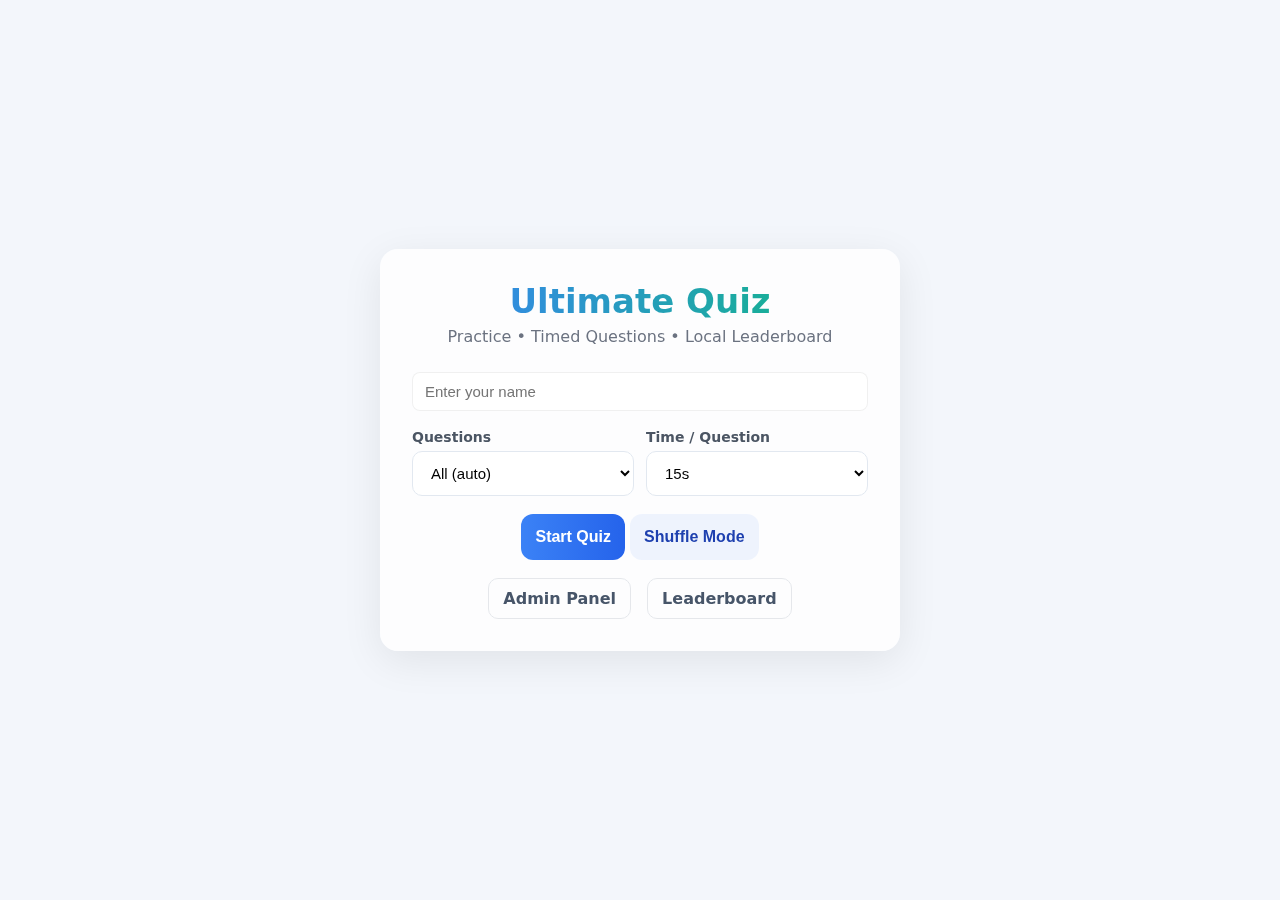
<file: index.html>
<!doctype html>
<html lang="en">
<head>
  <meta charset="utf-8" />
  <meta name="viewport" content="width=device-width,initial-scale=1" />
  <title>Quiz App — Home</title>
  <link rel="stylesheet" href="style.css">
</head>

<body>

  <div class="home-card">
    
    <h1 class="brand-title">Ultimate Quiz</h1>
    <p class="subtitle">Practice • Timed Questions • Local Leaderboard</p>

    <div class="input-group">
      <input id="name" type="text" placeholder="Enter your name" class="modern-input"/>
    </div>

    <div class="dual-row">
      <div class="field">
        <label class="field-label">Questions</label>
        <select id="qcount" class="modern-input">
          <option value="auto">All (auto)</option>
          <option value="3">3</option>
          <option value="5">5</option>
          <option value="10">10</option>
        </select>
      </div>

      <div class="field">
        <label class="field-label">Time / Question</label>
        <select id="timePerQ" class="modern-input">
          <option value="10">10s</option>
          <option value="15" selected>15s</option>
          <option value="20">20s</option>
          <option value="30">30s</option>
        </select>
      </div>
    </div>

    <div class="btn-row">
      <button id="startBtn" class="big-btn primary-btn">Start Quiz</button>
      <button id="startShuffle" class="big-btn secondary-btn">Shuffle Mode</button>
    </div>

    <div class="link-row">
      <a href="admin.html" class="link-btn">Admin Panel</a>
      <a href="result.html" class="link-btn">Leaderboard</a>
    </div>

  </div>

  <script src="script.js"></script>
  <script>
    document.getElementById('startBtn').addEventListener('click', () => startFromIndex(false));
    document.getElementById('startShuffle').addEventListener('click', () => startFromIndex(true));

    function startFromIndex(shuffle) {
      const name = document.getElementById('name').value.trim() || 'Anonymous';
      const qcount = document.getElementById('qcount').value;
      const timePerQ = parseInt(document.getElementById('timePerQ').value, 10) || 15;

      localStorage.setItem('quiz_session', JSON.stringify({ name, qcount, timePerQ, shuffle }));
      location.href = 'quiz.html';
    }
  </script>

</body>
</html>
</file>
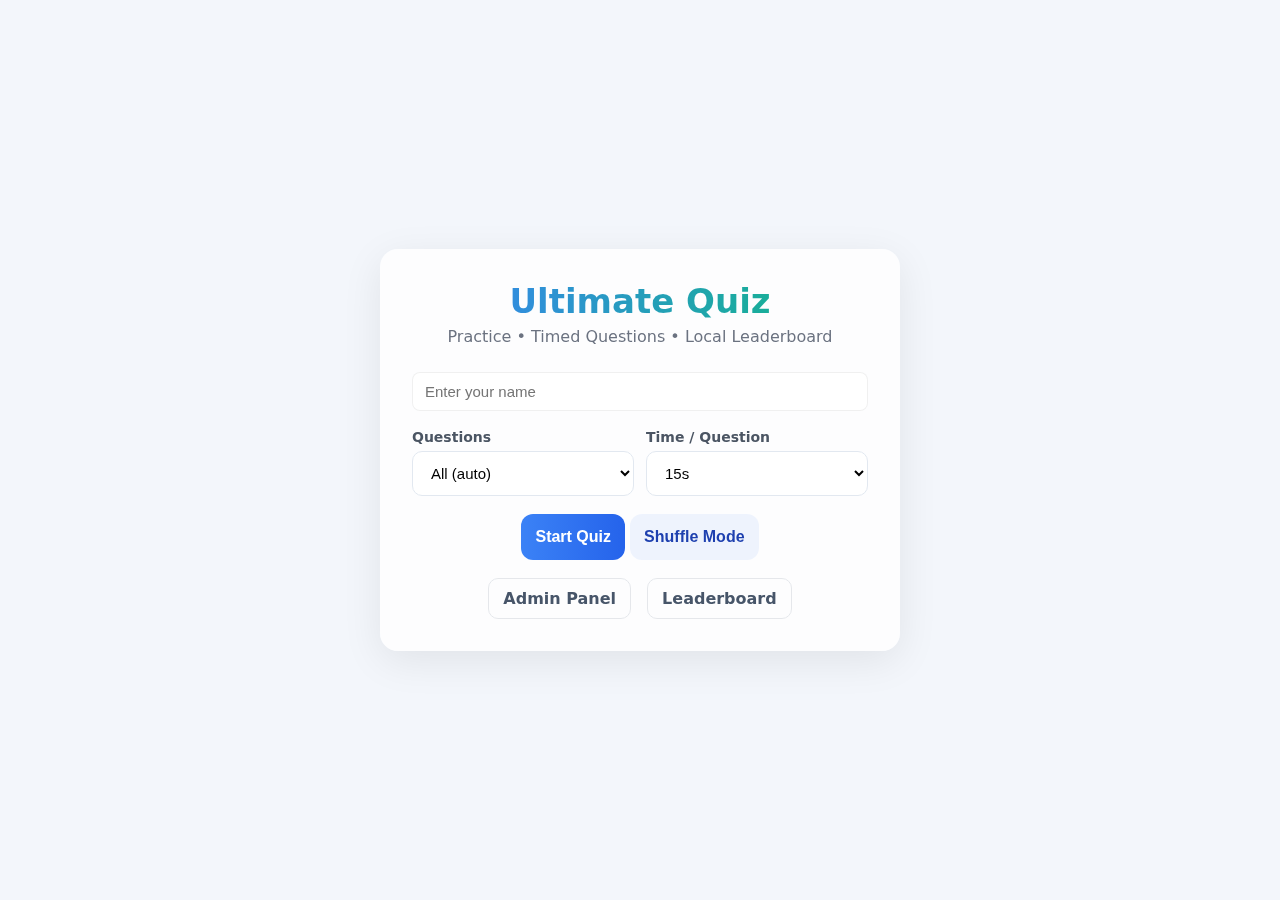
<file: admin.html>
<!doctype html>
<html lang="en">
<head>
  <meta charset="utf-8" />
  <meta name="viewport" content="width=device-width,initial-scale=1" />
  <title>Quiz — Admin</title>
  <link rel="stylesheet" href="style.css">
</head>
<body>
  <div class="container admin-card">
    <h1>Admin Panel</h1>
    <p class="muted">Password: <strong>admin123</strong></p>

    <div id="adminArea">
      <div class="card">
        <label class="small">Question text</label>
        <textarea id="qtext" placeholder="Write the question"></textarea>

        <div class="form-row">
          <input id="a0" placeholder="Option A" />
          <input id="a1" placeholder="Option B" />
        </div>
        <div class="form-row">
          <input id="a2" placeholder="Option C" />
          <input id="a3" placeholder="Option D" />
        </div>

        <div class="form-row split">
          <select id="correct">
            <option value="">Select correct</option>
            <option value="0">Option A</option>
            <option value="1">Option B</option>
            <option value="2">Option C</option>
            <option value="3">Option D</option>
          </select>
          <input id="tag" placeholder="Tag (optional)"/>
        </div>

        <div class="form-row">
          <button class="btn" id="saveQ">Save Question</button>
          <button class="btn ghost" id="clearQ">Clear</button>
          <button class="btn warn" id="delAll">Delete All Questions</button>
        </div>
      </div>

      <div class="card" style="margin-top:12px">
        <h3>Existing Questions</h3>
        <div id="qList" class="q-list"></div>
        <div style="margin-top:8px" class="form-row">
          <button class="btn ghost" id="exportQs">Export Questions</button>
          <input type="file" id="importFile" accept=".json" style="display:none"/>
          <button class="btn ghost" onclick="document.getElementById('importFile').click()">Import Questions</button>
        </div>
      </div>
    </div>

    <div style="margin-top:12px">
      <a href="index.html" class="btn ghost">Back to Home</a>
    </div>
  </div>

  <script src="script.js"></script>
  <script>
    // ensure admin actions use correct functions in script.js
    (function adminInit(){
      // require password prompt
      const pass = prompt("Enter admin password:");
      if(pass !== 'admin123'){ alert('Wrong password.'); window.location.href = 'index.html'; return; }
      refreshAdminList();

      document.getElementById('saveQ').addEventListener('click', () => {
        const q = document.getElementById('qtext').value.trim();
        const a0 = document.getElementById('a0').value.trim();
        const a1 = document.getElementById('a1').value.trim();
        const a2 = document.getElementById('a2').value.trim();
        const a3 = document.getElementById('a3').value.trim();
        const correct = document.getElementById('correct').value;
        const tag = document.getElementById('tag').value.trim();
        if(!q || !a0 || !a1 || !a2 || !a3 || correct === ""){ alert('Fill all fields and select correct option'); return; }
        addQuestion({ q, a: [a0,a1,a2,a3], correct: parseInt(correct,10), tag });
        clearForm();
        refreshAdminList();
      });

      document.getElementById('clearQ').addEventListener('click', clearForm);
      document.getElementById('delAll').addEventListener('click', () => {
        if(confirm('Delete all questions?')) deleteAllQuestions();
        refreshAdminList();
      });

      document.getElementById('exportQs').addEventListener('click', exportQuestions);
      document.getElementById('importFile').addEventListener('change', importQuestionsFile);
    })();

    function clearForm(){
      document.getElementById('qtext').value=''; document.getElementById('a0').value=''; document.getElementById('a1').value=''; document.getElementById('a2').value=''; document.getElementById('a3').value=''; document.getElementById('correct').value=''; document.getElementById('tag').value='';
    }

    function refreshAdminList(){
      const qlist = document.getElementById('qList');
      const qs = getStoredQuestions();
      qlist.innerHTML = '';
      qs.forEach((item, i) => {
        const row = document.createElement('div');
        row.className = 'q-item';
        row.innerHTML = `<div style="display:flex;justify-content:space-between;align-items:center">
          <div style="font-weight:600">Q${i+1}</div>
          <div style="display:flex;gap:6px">
            <button class="btn ghost" onclick="editQuestion(${i})">Edit</button>
            <button class="btn warn" onclick="removeQuestion(${i})">Delete</button>
          </div></div>
        <div style="margin-top:6px">${escapeHtml(item.q)}</div>
        <div class="small muted" style="margin-top:6px">Options: ${escapeHtml(item.a.join(' | '))} — Correct: ${escapeHtml(item.a[item.correct]||'')}</div>`;
        qlist.appendChild(row);
      });
    }

    function editQuestion(i){
      const qs = getStoredQuestions();
      const item = qs[i];
      document.getElementById('qtext').value = item.q;
      document.getElementById('a0').value = item.a[0] || '';
      document.getElementById('a1').value = item.a[1] || '';
      document.getElementById('a2').value = item.a[2] || '';
      document.getElementById('a3').value = item.a[3] || '';
      document.getElementById('correct').value = item.correct;
      document.getElementById('tag').value = item.tag || '';
      // modify addQuestion to update this index by removing and inserting on save
      // We'll delete old and then add new on save
      removeQuestion(i);
    }

    function removeQuestion(i){
      deleteQuestion(i);
      refreshAdminList();
    }

    function importQuestionsFile(e){
      const f = e.target.files[0];
      if(!f) return;
      const r = new FileReader();
      r.onload = () => {
        try {
          const arr = JSON.parse(r.result);
          if(!Array.isArray(arr)) throw new Error('Invalid format');
          saveQuestionsToStorage(arr);
          alert('Imported questions.');
          refreshAdminList();
        } catch(err){ alert('Import failed: ' + err.message); }
      };
      r.readAsText(f);
    }
  </script>
</body>
</html>
</file>
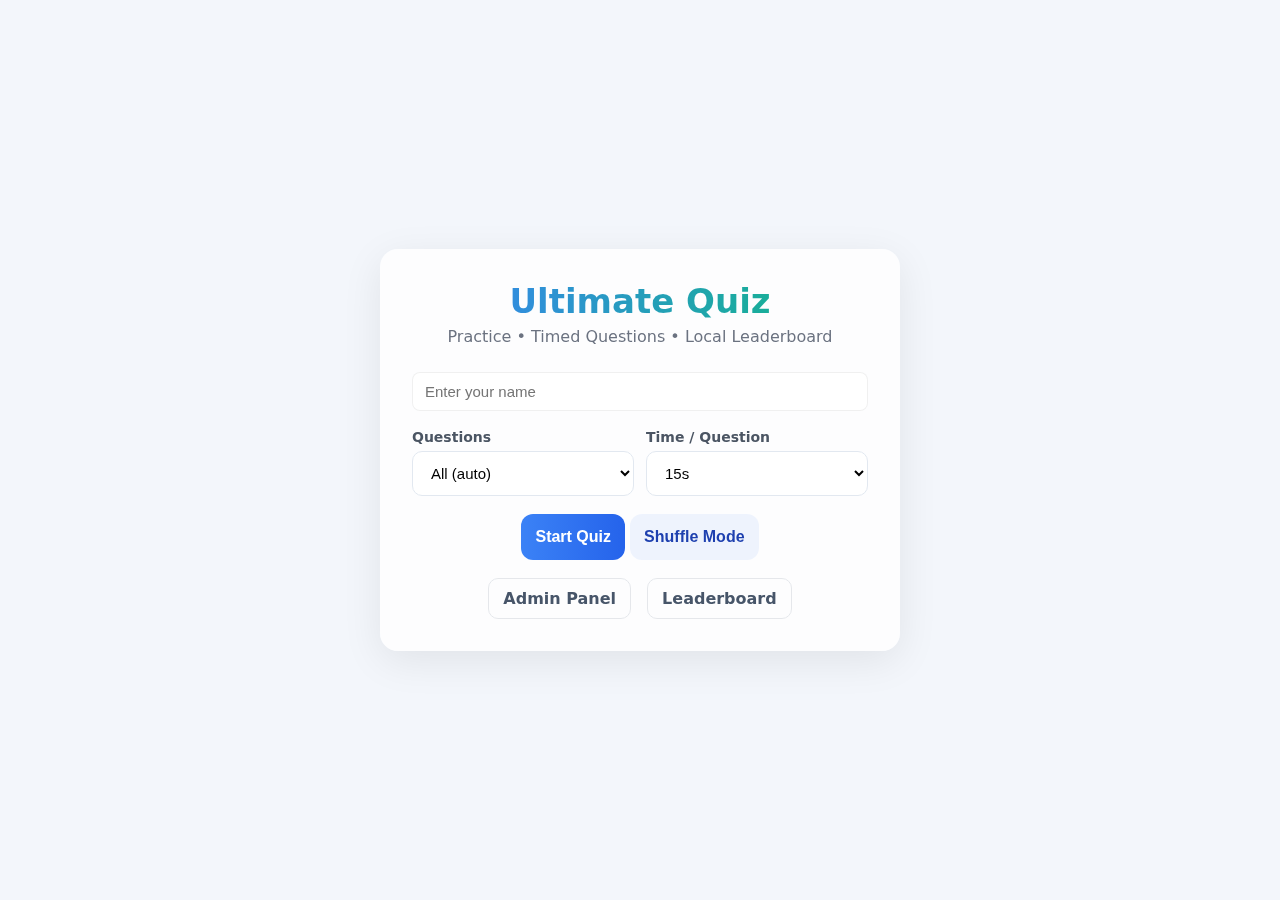
<file: quiz.html>
<!doctype html>
<html lang="en">
<head>
  <meta charset="utf-8" />
  <meta name="viewport" content="width=device-width,initial-scale=1" />
  <title>Quiz — Play</title>
  <link rel="stylesheet" href="style.css">
</head>
<body>
  <div class="container quiz-card">
    <header class="quiz-header">
      <div>
        <h2 id="welcome"></h2>
        <div class="small muted">Question <span id="curIdx">1</span> / <span id="totalQ">1</span></div>
      </div>
      <div>
        <div id="timer" class="timer">Time: <span id="timeLeft">15</span>s</div>
        <div class="controls">
          <button class="btn ghost" onclick="window.location='index.html'">Home</button>
          <button class="btn ghost" onclick="openAdmin()">Admin</button>
        </div>
      </div>
    </header>

    <div id="progressWrap"><div id="progressBar"></div></div>

    <main>
      <div id="questionText" class="question">Loading...</div>
      <div id="options" class="options"></div>

      <div class="meta">
        <div id="feedback" class="small muted"></div>
        <div class="meta-actions">
          <button class="btn ghost" onclick="skipQ()">Skip</button>
          <button class="btn" onclick="submitQ()">Submit</button>
        </div>
      </div>
    </main>
  </div>

  <audio id="tick" src="https://actions.google.com/sounds/v1/alarms/beep_short.ogg"></audio>
  <audio id="ding" src="https://actions.google.com/sounds/v1/cartoon/clang_and_wobble.ogg"></audio>

  <script src="script.js"></script>
  <script>
    // quiz page logic glue
    let session = JSON.parse(localStorage.getItem('quiz_session') || '{}');
    if(!session || !session.name){
      // fallback: redirect to home if session missing
      location.href = 'index.html';
    }

    // initialize: read questions (script.js exposes loadQuestions)
    (async function initQuiz(){
      document.getElementById('welcome').innerText = `Hello, ${session.name}`;
      const {questions, error} = await loadQuestions(); // from script.js
      if(error){
        alert('Unable to load questions: ' + error + '. Open admin to add questions or ensure questions.json is present.');
        location.href = 'admin.html';
        return;
      }

      // build working set
      let working = [...questions];
      if(session.qcount && session.qcount !== 'auto'){
        const c = parseInt(session.qcount,10);
        if(!isNaN(c)) working = working.slice(0, c);
      }
      if(session.shuffle) shuffleArray(working);

      startQuizWithSet(working, session.timePerQ, session.name);
    })();
  </script>
</body>
</html>
</file>
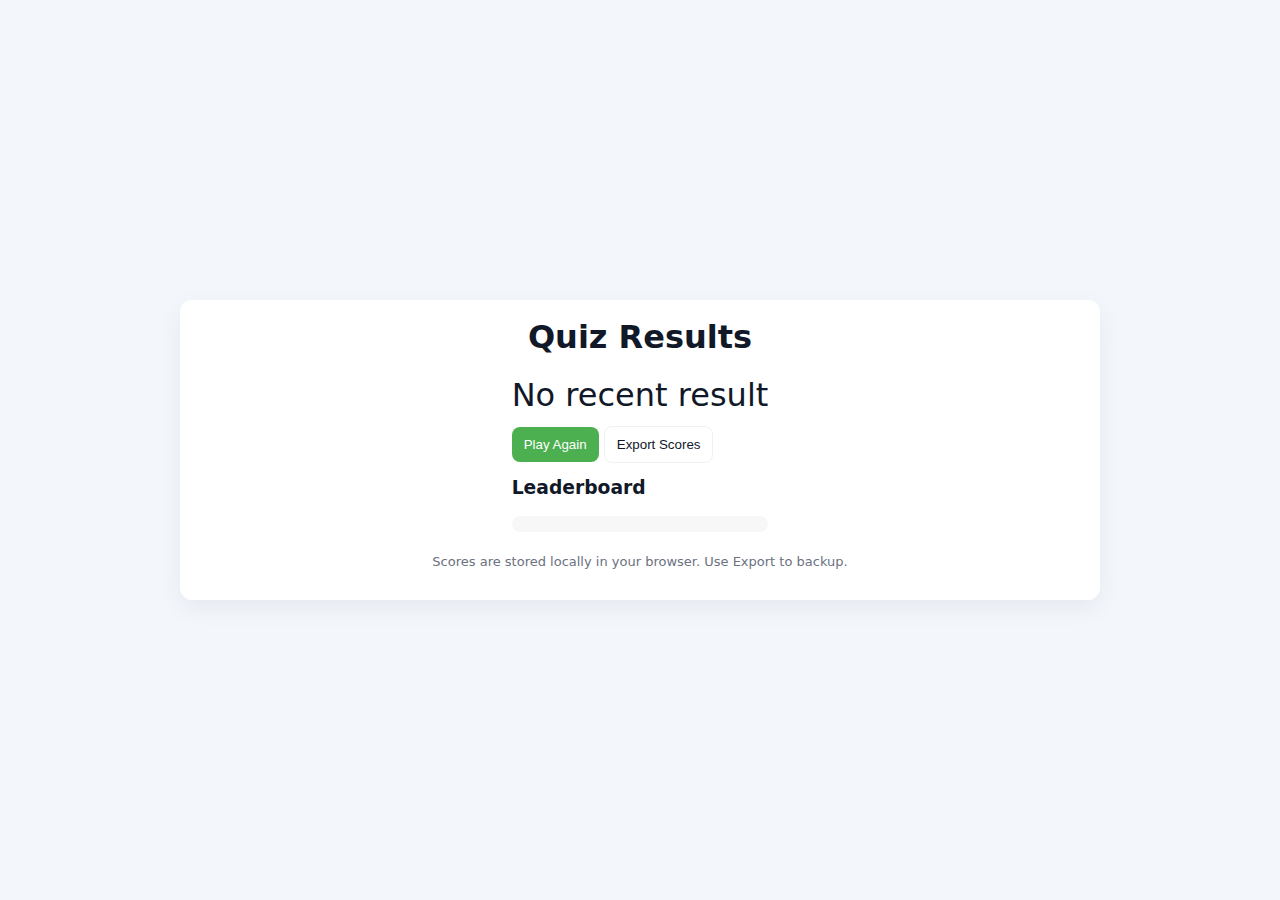
<file: result.html>
<!doctype html>
<html lang="en">
<head>
  <meta charset="utf-8" />
  <meta name="viewport" content="width=device-width,initial-scale=1" />
  <title>Quiz — Result</title>
  <link rel="stylesheet" href="style.css">
</head>
<body>
  <div class="container center-card">
    <h1>Quiz Results</h1>

    <div id="resultBox" class="card">
      <div class="center">
        <div class="scoreBig" id="scoreText">0 / 0</div>
        <div class="small muted" id="scorePerc">0%</div>
      </div>

      <div style="margin-top:12px">
        <button class="btn" onclick="location.href='index.html'">Play Again</button>
        <button class="btn ghost" onclick="exportScores()">Export Scores</button>
      </div>

      <h3 style="margin-top:14px">Leaderboard</h3>
      <div id="leaderboard" class="leaderboard"></div>
    </div>

    <p class="small muted" style="margin-top:10px">Scores are stored locally in your browser. Use Export to backup.</p>
  </div>

  <script src="script.js"></script>
  <script>
    // read latest run result (saved by script.js's finishQuiz)
    (function render(){
      const last = JSON.parse(localStorage.getItem('last_result') || 'null');
      if(last){
        document.getElementById('scoreText').innerText = `${last.score} / ${last.total}`;
        const perc = Math.round((last.score/last.total)*100);
        document.getElementById('scorePerc').innerText = `${perc}% — ${last.name} on ${new Date(last.when).toLocaleString()}`;
      } else {
        document.getElementById('scoreText').innerText = `No recent result`;
        document.getElementById('scorePerc').innerText = '';
      }
      renderLeaderboardOnPage();
    })();
  </script>
</body>
</html>
</file>
<file: style.css>
/* -------------------------
   Modern Home Page Styling
--------------------------*/

body {
  background: linear-gradient(to bottom right, #eef2ff, #f8fafc);
  display: flex;
  justify-content: center;
  align-items: center;
  padding: 40px;
  font-family: 'Inter', system-ui, sans-serif;
}

.home-card {
  width: 100%;
  max-width: 520px;
  background: rgba(255, 255, 255, 0.78);
  backdrop-filter: blur(14px);
  padding: 32px;
  border-radius: 18px;
  box-shadow: 0 10px 40px rgba(0,0,0,0.08);
  text-align: center;
}

.brand-title {
  margin: 0;
  font-size: 34px;
  font-weight: 800;
  background: linear-gradient(90deg, #3b82f6, #10b981);
  -webkit-background-clip: text;
  color: transparent;
}

.subtitle {
  margin: 6px 0 26px;
  color: #6b7280;
  font-weight: 500;
}

.input-group, .dual-row, .btn-row, .link-row {
  margin-top: 18px;
}

.dual-row {
  display: flex;
  gap: 12px;
}

.field {
  width: 100%;
  text-align: left;
}

.field-label {
  font-size: 14px;
  color: #4b5563;
  margin-bottom: 6px;
  display: block;
  font-weight: 600;
}

.modern-input {
  width: 100%;
  padding: 12px 14px;
  font-size: 15px;
  border-radius: 10px;
  border: 1px solid #e2e8f0;
  background: white;
  transition: 0.2s ease;
}

.modern-input:focus {
  border-color: #3b82f6;
  box-shadow: 0 0 0 2px rgba(59,130,246,0.2);
  outline: none;
}

.big-btn {
  flex: 1;
  padding: 14px;
  font-size: 16px;
  border-radius: 12px;
  border: none;
  font-weight: 600;
  cursor: pointer;
  transition: 0.2s ease-in-out;
}

.primary-btn {
  background: linear-gradient(90deg, #3b82f6, #2563eb);
  color: white;
}

.primary-btn:hover {
  transform: translateY(-3px);
  box-shadow: 0 8px 20px rgba(37,99,235,0.25);
}

.secondary-btn {
  background: rgba(59,130,246,0.08);
  color: #1e40af;
}

.secondary-btn:hover {
  background: rgba(59,130,246,0.12);
  transform: translateY(-3px);
}

.link-row {
  display: flex;
  justify-content: center;
  gap: 16px;
}

.link-btn {
  padding: 10px 14px;
  font-weight: 600;
  text-decoration: none;
  color: #475569;
  border-radius: 10px;
  transition: 0.2s;
  border: 1px solid #e5e7eb;
}

.link-btn:hover {
  background: #f1f5f9;
}


:root{
  --bg:#f3f6fb; --card:#ffffff; --text:#111827; --muted:#6b7280;
  --accent:#4caf50; --danger:#ff5252; --correct:#00c853;
}
*{box-sizing:border-box}
body{margin:0;font-family:Inter, system-ui, Arial;background:var(--bg);color:var(--text);min-height:100vh;display:flex;align-items:center;justify-content:center;padding:20px}

.container{width:100%;max-width:920px}
.center-card{display:flex;flex-direction:column;gap:12px;align-items:center;padding:18px;background:var(--card);border-radius:12px;box-shadow:0 8px 24px rgba(16,24,40,0.06)}
.quiz-card{padding:16px;background:var(--card);border-radius:12px;box-shadow:0 8px 24px rgba(16,24,40,0.06)}
.admin-card{padding:16px;background:var(--card);border-radius:12px;box-shadow:0 8px 24px rgba(16,24,40,0.06)}

h1,h2{margin:0}
.small{font-size:13px}
.muted{color:var(--muted)}

.form-row{width:100%;margin-top:10px}
.split{display:flex;gap:8px}
input[type="text"], input[type="number"], textarea, select{
  width:100%;padding:10px 12px;border-radius:8px;border:1px solid rgba(0,0,0,0.06);
}
textarea{min-height:80px;resize:vertical}

.btn{background:var(--accent);color:white;padding:10px 12px;border-radius:8px;border:none;cursor:pointer}
.btn.ghost{background:transparent;border:1px solid rgba(0,0,0,0.06);color:var(--text)}
.btn.warn{background:var(--danger)}
.controls{display:flex;gap:8px;align-items:center;justify-content:flex-end}

.quiz-header{display:flex;justify-content:space-between;align-items:center;margin-bottom:8px}
.timer{font-weight:700;color:var(--danger)}

#progressWrap{height:10px;background:rgba(0,0,0,0.04);border-radius:8px;overflow:hidden;margin-bottom:12px}
#progressBar{height:100%;width:0%;background:linear-gradient(90deg,var(--accent),#2bbbad)}

.question{font-size:18px;margin-bottom:12px}
.options{display:flex;flex-direction:column;gap:8px}
.option{padding:12px;border-radius:10px;background:rgba(0,0,0,0.03);cursor:pointer;border:1px solid transparent;transition:all .12s}
.option:hover{transform:translateY(-4px)}
.option.selected{box-shadow:0 6px 20px rgba(0,0,0,0.06);border-color:rgba(0,0,0,0.05)}

.meta{display:flex;justify-content:space-between;align-items:center;margin-top:12px}
.meta-actions{display:flex;gap:8px}

.center{text-align:center}
.scoreBig{font-size:32px;margin:8px 0}
.leaderboard{background:rgba(0,0,0,0.03);padding:8px;border-radius:8px;max-height:260px;overflow:auto}

.q-list{max-height:260px;overflow:auto}
.q-item{padding:8px;border-radius:8px;margin-bottom:8px;background:linear-gradient(180deg, rgba(0,0,0,0.02), transparent)}
</file>
